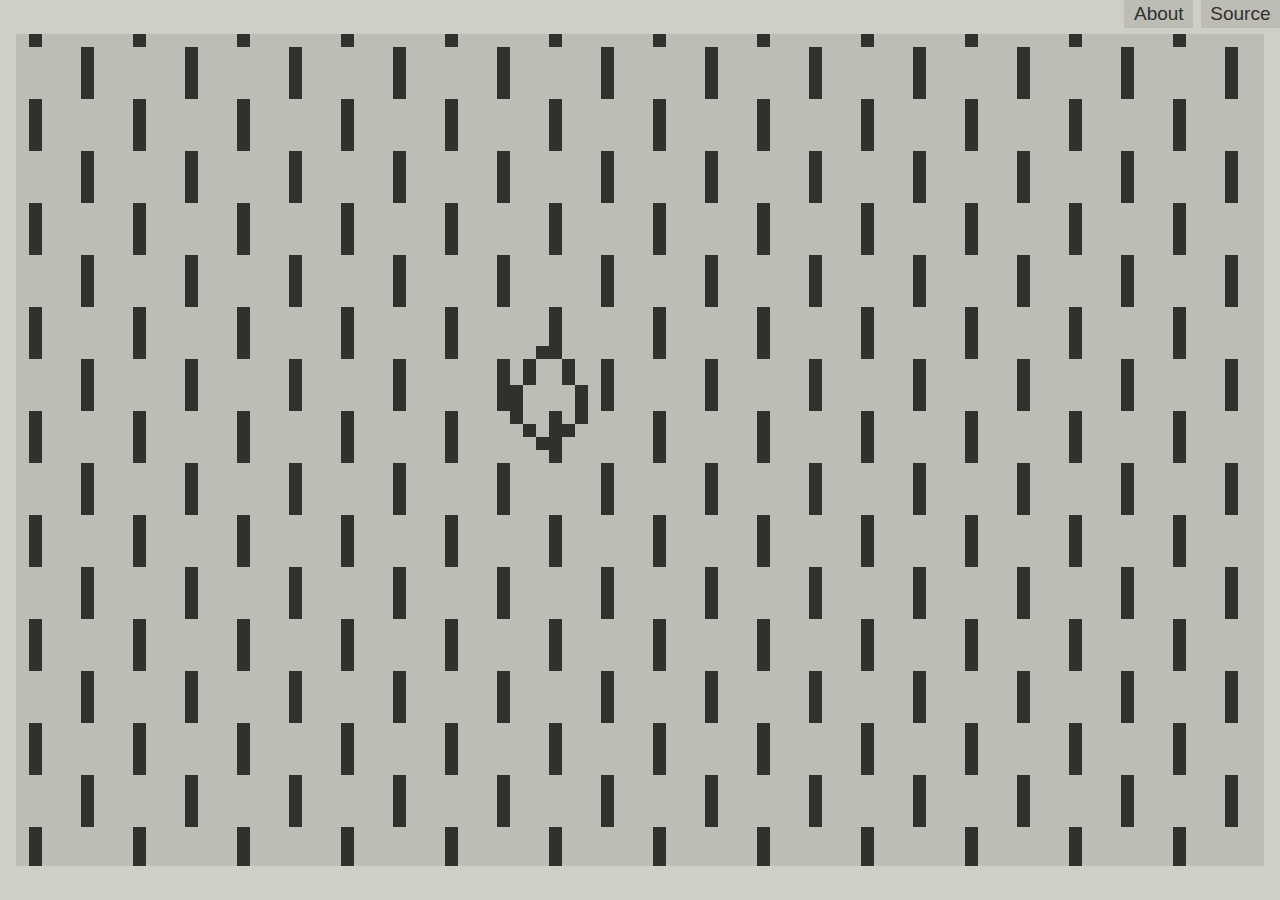
<file: index.html>
<!DOCTYPE html>
<html>
 <head>
  <meta charset="utf-8" />
  <title>Rain Animation</title>
  <link rel="icon" href="favicon.ico" />
  <script type="module" src="rain-animation.js"></script>
  <meta name="viewport" content="width=320, initial-scale=1, minimum-scale=1" />
  <style>
   :root {
    --background-main: #cfcfc6;
    --background-screen: #bdbdb5; --color-screen: #30302d;
    --background-aside: var(--background-screen); --color-aside: var(--color-screen);
   }
   html {
    font: 19px "Roboto", "Helvetica", "Arial", sans-serif; text-align: center;
    background: var(--background-main);
   }
   html, body, main {
    width: 100%; height: 100%; margin: 0;
   }
   main > rain-animation {
    display: block; max-width: 100%; height: 100%; margin: 0 auto;
    background: var(--background-screen); color: var(--color-screen);
   }
   aside {
    position: absolute; top: 0; right: 0;
   }
   aside a {
    padding: 0.5em 0.5em 0.25em; line-height: 1.375em; text-decoration: none;
    background: var(--background-aside); color: var(--color-aside);
   }
   aside a + a {
    margin-left: 0.125em;
   }
   
   html.embed {
    --background-screen: transparent; --color-screen: black;
    --background-main: transparent;
    font-size: 0;
   }
   html.embed aside {
    display: none;
   }
  </style>
 </head>
 <body>
  <main>
   <rain-animation>This animation requires a modern Web browser.</rain-animation>
   <noscript>This animation requires JavaScript to be enabled.</noscript>
  </main>
  <aside>
   <a href="https://s.zeid.me/projects/rain/">About</a>
   <a href="https://code.s.zeid.me/ti-rain">Source</a>
  </aside>
  <script>
   (function() {
    function handleEmbedParam() {
     var hash = location.hash.toLowerCase();
     document.documentElement.classList.toggle("embed", hash.match(/(^#|&)embed(&|$)/));
    }
    window.addEventListener("hashchange", handleEmbedParam);
    handleEmbedParam();
   })();
   window.rain = document.querySelector("rain-animation");
  </script>
 </body>
</html>
</file>
